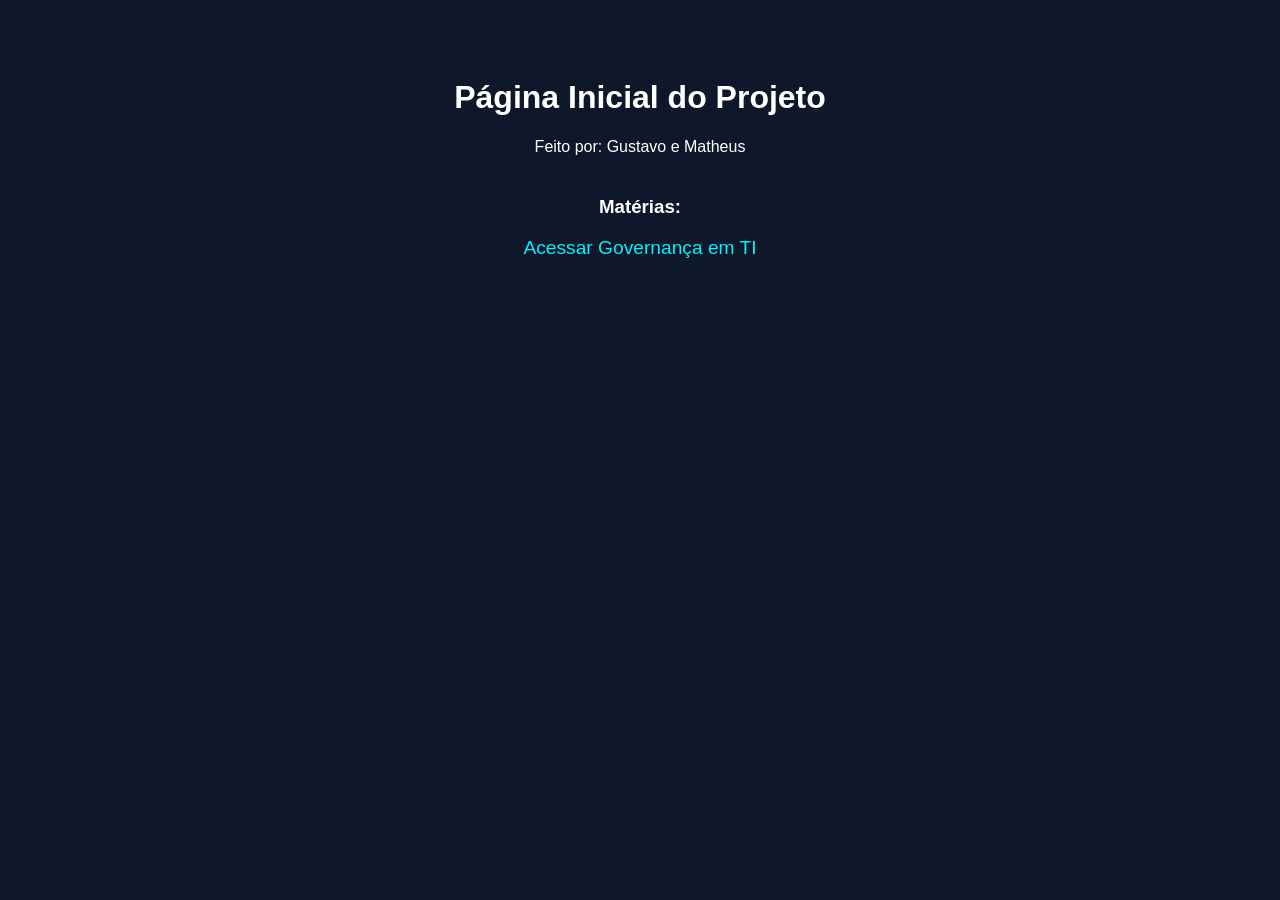
<file: index.html>
<!doctype html>
<html lang="pt-BR">
<head>
    <meta charset="utf-8">
    <meta name="viewport" content="width=device-width, initial-scale=1">
    <title>Trabalho APS 2 - Sistemas de Informação</title>
</head>
<body style="background-color: #0f172a; color: white; font-family: sans-serif; text-align: center; padding-top: 50px;">
    
    <h1>Página Inicial do Projeto</h1>
    <p>Feito por: Gustavo e Matheus</p>

    <div style="margin-top: 40px;">
        <h3>Matérias:</h3>
        <a href="governanca-em-ti/index.html" style="color: #00f2fe; text-decoration: none; font-size: 1.2rem;">Acessar Governança em TI</a>
    </div>

</body>
</html>
</file>
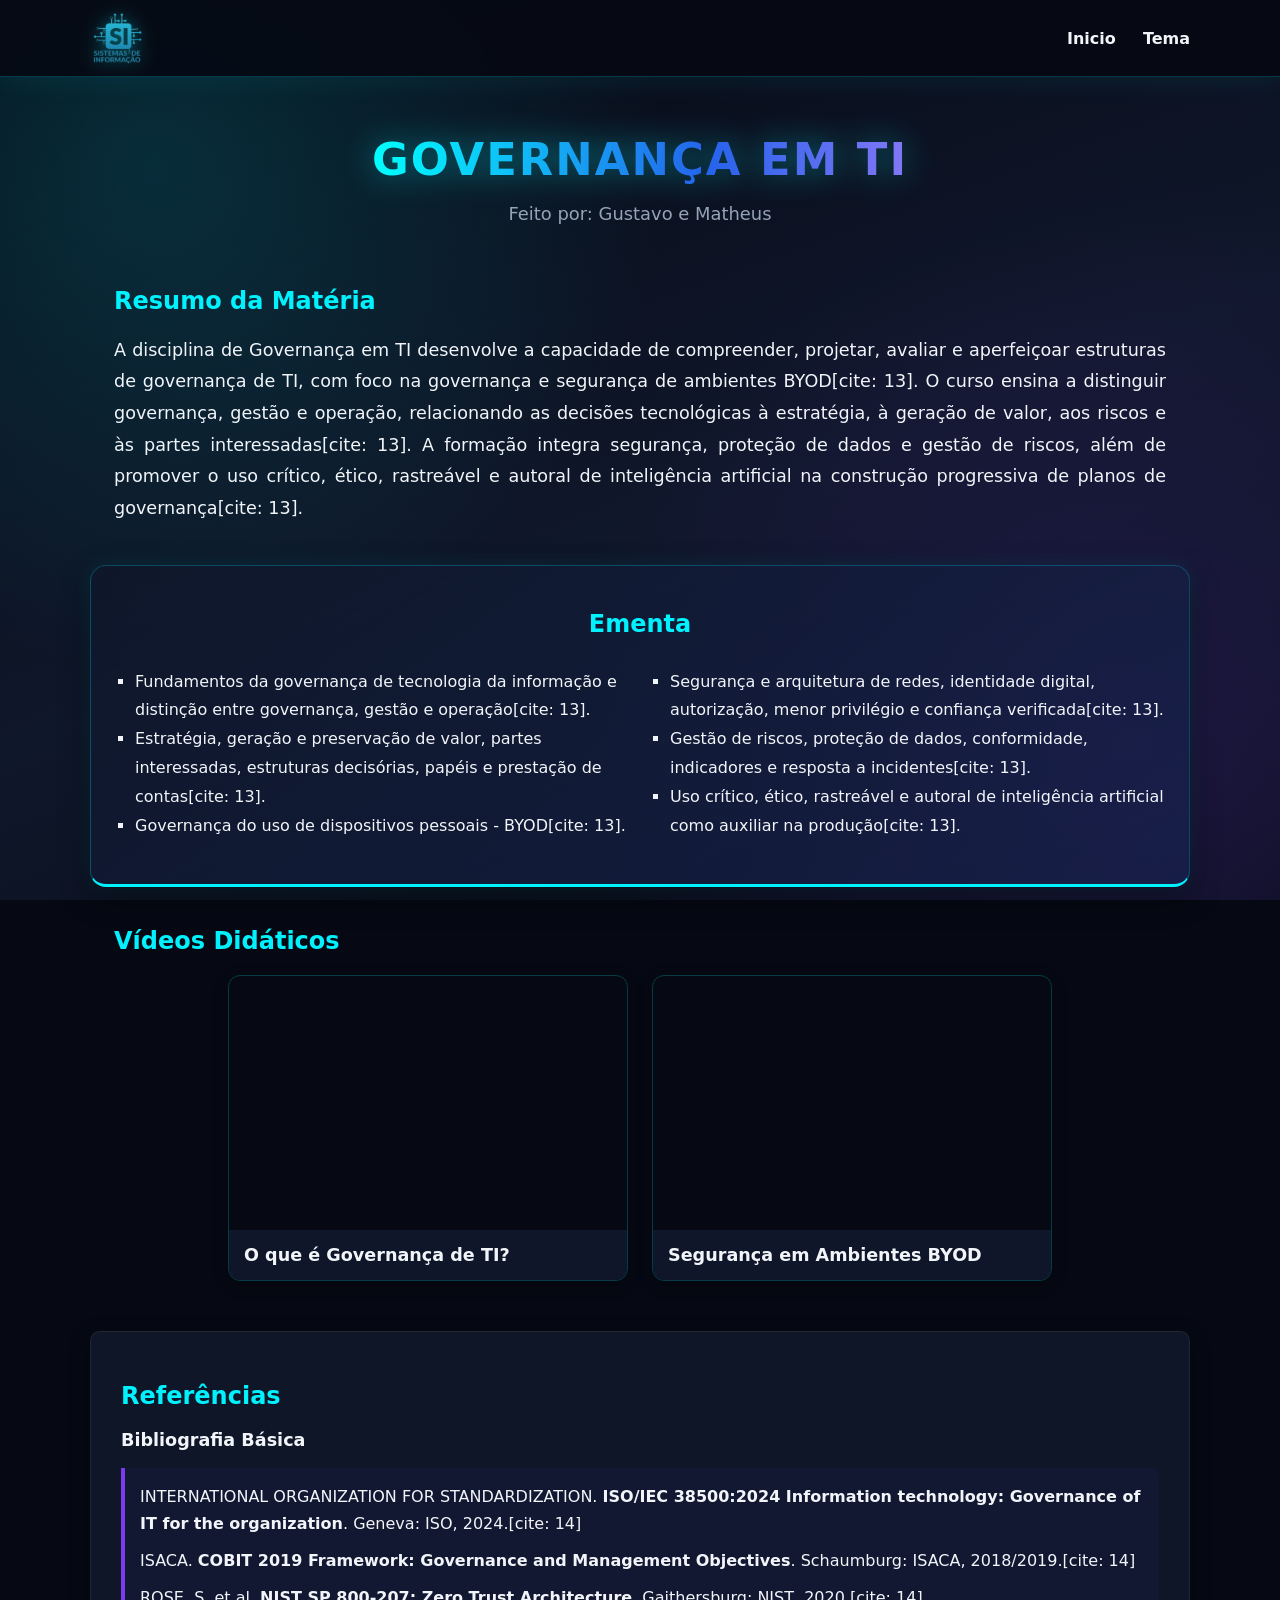
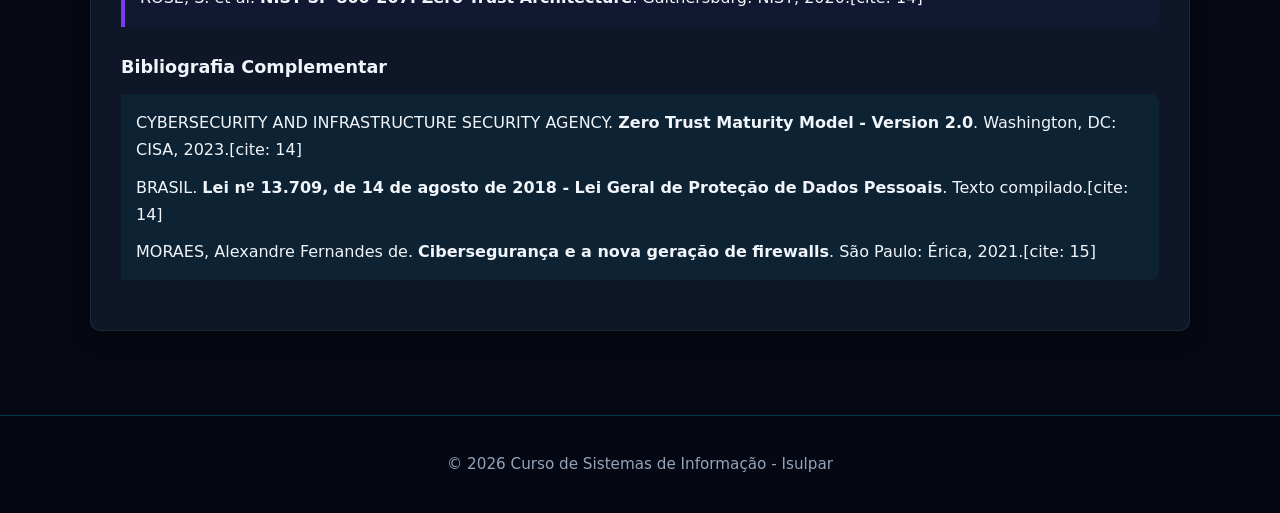
<file: governanca-em-ti/index.html>
<!doctype html>
<html lang="pt-BR">
<head>
    <meta charset="utf-8">
    <meta name="viewport" content="width=device-width, initial-scale=1">
    <title>Governança em TI</title>
    <link rel="stylesheet" href="style.css">
    <link rel="icon" href="../img/icon.png" type="image/x-icon">
    <script src="script.js" defer></script>
</head>
<body>
    <script>
        if (localStorage.getItem('tema') === 'claro') {
            document.body.classList.add('tema-claro');
        }
    </script>
    <header class="topo">
        <div class="container-topo">
            <a href="../index.html" class="link-logo" aria-label="Sistemas de Informação Inicio">
                <img src="../img/logo-si.png" alt="Logo de Sistemas de Informação" class="logo-principal">
            </a>
            <nav aria-label="Navegação Principal">
                <a href="../index.html">Inicio</a>
                <button id="btn-tema" type="button">Tema</button>
            </nav>
        </div>
    </header>

    <main class="conteudo">
        <section class="hero-curso">
            <h1 class="titulo-onda">Governança em TI</h1>
            <p class="tema-claro">Feito por: Gustavo e Matheus</p>
        </section>

        <!-- 1º Resumo da Matéria -->
        <section class="secao-transparente">
            <h2 class="inverter-titulo titulo-destaque">Resumo da Matéria</h2>
            <p class="inverter-texto texto-justificado">
                A disciplina de Governança em TI desenvolve a capacidade de compreender, projetar, avaliar e aperfeiçoar estruturas de governança de TI, com foco na governança e segurança de ambientes BYOD[cite: 13]. O curso ensina a distinguir governança, gestão e operação, relacionando as decisões tecnológicas à estratégia, à geração de valor, aos riscos e às partes interessadas[cite: 13]. A formação integra segurança, proteção de dados e gestão de riscos, além de promover o uso crítico, ético, rastreável e autoral de inteligência artificial na construção progressiva de planos de governança[cite: 13].
            </p>
        </section>

        <!-- 2º Ementa (Box Escura) -->
        <section class="box-escura">
            <h2>Ementa</h2>
            <div class="grid-ementa">
                <div>
                    <ul class="lista-ementa">
                        <li>Fundamentos da governança de tecnologia da informação e distinção entre governança, gestão e operação[cite: 13].</li>
                        <li>Estratégia, geração e preservação de valor, partes interessadas, estruturas decisórias, papéis e prestação de contas[cite: 13].</li>
                        <li>Governança do uso de dispositivos pessoais - BYOD[cite: 13].</li>
                    </ul>
                </div>
                <div>
                    <ul class="lista-ementa">
                        <li>Segurança e arquitetura de redes, identidade digital, autorização, menor privilégio e confiança verificada[cite: 13].</li>
                        <li>Gestão de riscos, proteção de dados, conformidade, indicadores e resposta a incidentes[cite: 13].</li>
                        <li>Uso crítico, ético, rastreável e autoral de inteligência artificial como auxiliar na produção[cite: 13].</li>
                    </ul>
                </div>
            </div>
        </section>

        <!-- 3º Vídeos Didáticos -->
        <section class="secao-transparente mt-40">
            <h2 class="inverter-titulo titulo-destaque">Vídeos Didáticos</h2>
            <div class="videos-container">
                <div class="video-card">
                    <iframe width="100%" height="250" src="https://www.youtube.com/embed/e_P8nK9m9C0" title="YouTube video player" frameborder="0" allow="accelerometer; autoplay; clipboard-write; encrypted-media; gyroscope; picture-in-picture; web-share" allowfullscreen></iframe>
                    <div class="video-titulo-container">
                        <h3>O que é Governança de TI?</h3>
                    </div>
                </div>
                <div class="video-card">
                    <iframe width="100%" height="250" src="https://www.youtube.com/embed/yFjKntc7sHw" title="YouTube video player" frameborder="0" allow="accelerometer; autoplay; clipboard-write; encrypted-media; gyroscope; picture-in-picture; web-share" allowfullscreen></iframe>
                    <div class="video-titulo-container">
                        <h3>Segurança em Ambientes BYOD</h3>
                    </div>
                </div>
            </div>
        </section>

        <!-- 4º Referências ABNT -->
        <section class="referencias-container">
            <h2 class="titulo-destaque">Referências</h2>
            
            <h3 class="subtitulo-referencia">Bibliografia Básica</h3>
            <div class="referencia-item basica">
                <p>INTERNATIONAL ORGANIZATION FOR STANDARDIZATION. <strong>ISO/IEC 38500:2024 Information technology: Governance of IT for the organization</strong>. Geneva: ISO, 2024.[cite: 14]</p>
                <p>ISACA. <strong>COBIT 2019 Framework: Governance and Management Objectives</strong>. Schaumburg: ISACA, 2018/2019.[cite: 14]</p>
                <p>ROSE, S. et al. <strong>NIST SP 800-207: Zero Trust Architecture</strong>. Gaithersburg: NIST, 2020.[cite: 14]</p>
            </div>

            <h3 class="subtitulo-referencia complementar">Bibliografia Complementar</h3>
            <div class="referencia-item complementar">
                <p>CYBERSECURITY AND INFRASTRUCTURE SECURITY AGENCY. <strong>Zero Trust Maturity Model - Version 2.0</strong>. Washington, DC: CISA, 2023.[cite: 14]</p>
                <p>BRASIL. <strong>Lei nº 13.709, de 14 de agosto de 2018 - Lei Geral de Proteção de Dados Pessoais</strong>. Texto compilado.[cite: 14]</p>
                <p>MORAES, Alexandre Fernandes de. <strong>Cibersegurança e a nova geração de firewalls</strong>. São Paulo: Érica, 2021.[cite: 15]</p>
            </div>
        </section>
    </main>

    <footer class="rodape">
        <p>&copy; 2026 Curso de Sistemas de Informação - Isulpar</p>
    </footer>
</body>
</html>
</file>
<file: governanca-em-ti/style.css>
:root {
    --bg-escuro-1: #060913;
    --bg-escuro-2: #0f172a;
    --bg-card: rgba(17, 25, 45, 0.85);
    --neon-ciano: #00f2fe;
    --neon-azul: #34facfe;
    --neon-roxo: #7c3aed;
    --texto-claro: #f1f5f9;
    --texto-suave: #94a3b8;
    --borda-sutil: rgba(0, 242, 254, 0.22);
    --foco: #f59e0b;
}

* {
    box-sizing: border-box;
}

body {
    margin: 0;
    font-family: 'Segoe UI', system-ui, Arial, sans-serif;
    color: var(--texto-claro);
    background-color: var(--bg-escuro-1);
    background-image:
        radial-gradient(circle at 12% 18%, rgba(0, 242, 254, 0.14) 0%, transparent 38%),
        radial-gradient(circle at 88% 82%, rgba(124, 58, 237, 0.16) 0%, transparent 42%),
        linear-gradient(160deg, var(--bg-escuro-1) 0%, var(--bg-escuro-2) 55%, #090d1a 100%);
    background-attachment: fixed;
    display: flex;
    flex-direction: column;
    min-height: 100vh;
}

body.tema-claro {
    background-color: #f1f5f9;
    background-image: none;
    --bg-card: #11192d;
    color: #0f172a;
    --texto-suave: #1e293b;
}

body.tema-claro header.topo,
body.tema-claro footer.rodape {
    background: #060913;
    color: #94a3b8;
}

header.topo {
    background: rgba(6, 9, 19, 0.88);
    backdrop-filter: blur(10px);
    color: var(--texto-claro);
    padding: 12px 24px;
    border-bottom: 1px solid var(--borda-sutil);
    box-shadow: 0 4px 25px rgba(0, 242, 254, 0.08);
    position: sticky;
    top: 0;
    z-index: 100;
}

.container-topo {
    width: min(1100px, 92%);
    margin: 0 auto;
    display: flex;
    justify-content: space-between;
    align-items: center;
    flex-wrap: wrap;
    gap: 15px;
}

.link-logo {
    display: flex;
    align-items: center;
    text-decoration: none;
    transition: transform 0.25s ease;
    background: transparent !important;
}

.link-logo:hover {
    transform: scale(1.05);
}

.logo-principal {
    height: 52px;
    width: auto;
    display: block;
    background-color: transparent !important;
    mix-blend-mode: screen;
    border: none !important;
    filter: drop-shadow(0 0 8px rgba(0, 242, 254, 0.45));
}

header.topo nav a,
header.topo nav button {
    color: var(--texto-claro);
    text-decoration: none;
    margin-left: 22px;
    font-weight: 600;
    font-family: inherit;
    font-size: 1rem;
    background: transparent;
    border: none;
    padding: 0;
    cursor: pointer;
    transition: color 0.25s ease, text-shadow 0.25s ease;
}

header.topo nav a:hover,
header.topo nav button:hover {
    color: var(--neon-ciano);
    text-shadow: 0 0 10px rgba(0, 242, 254, 0.8);
}

main {
    width: min(1100px, 92%);
    margin: 36px auto;
    flex: 1;
}

.hero-curso {
    text-align: center;
    padding: 20px 24px;
    margin-bottom: 38px;
    background: transparent !important;
    border: none !important;
    box-shadow: none !important;
}

.hero-curso p {
    font-size: 1.12rem;
    color: var(--texto-suave);
    max-width: 720px;
    margin: 0 auto;
    line-height: 1.6;
}

.hero-curso h1.titulo-onda {
    display: inline-block;
    font-size: 2.8rem;
    margin: 0 0 14px 0;
    text-transform: uppercase;
    letter-spacing: 2px;
    font-weight: 900;
    background: linear-gradient(90deg, #00ffff 0%, #2563eb 25%, #c084fc 50%, #ec4899 75%, #00ffff 100%);
    background-size: 250% auto;
    -webkit-background-clip: text;
    background-clip: text;
    color: transparent;
    filter: drop-shadow(0 0 16px rgba(0, 242, 254, 0.45));
    animation: ondaCores 3s ease-in-out infinite alternate;
}

@keyframes ondaCores {
    0% {
        background-position: 0% 50%;
    }
    100% {
        background-position: 100% 50%;
    }
}

section.secao-materia {
    padding: 20px 24px;
    margin: 20px 0;
    background: var(--bg-card);
    border-radius: 10px;
    border: 1px solid rgba(255, 255, 255, 0.07);
    border-left: 4px solid var(--neon-ciano);
    box-shadow: 0 6px 20px rgba(0, 0, 0, 0.35);
    color: var(--texto-claro);
}

section.secao-materia h2 {
    color: var(--neon-ciano);
    margin-top: 0;
}

.img-conteudo {
    display: block;
    margin: 18px auto;
    max-width: 100%;
    height: auto;
    border-radius: 10px;
    border: 1px solid var(--borda-sutil);
}

a:focus-visible,
button:focus-visible {
    outline: 4px solid var(--foco);
    outline-offset: 3px;
}

footer.rodape {
    background: rgba(6, 9, 19, 0.95);
    color: var(--texto-suave);
    text-align: center;
    padding: 24px;
    margin-top: 48px;
    border-top: 1px solid var(--borda-sutil);
    font-size: 0.95rem;
}

@media (max-width: 560px) {
    .logo-principal {
        height: 44px;
    }
    .hero-curso h1.titulo-onda {
        font-size: 1.7rem;
    }
}

/* ================================
   ESTILOS DOS TÓPICOS DA MATÉRIA
   ================================ */

/* Inversão de cores no tema claro */
body.tema-claro .inverter-texto {
    color: #1e293b !important;
}
body.tema-claro .inverter-titulo {
    color: #0f172a !important;
}
body.tema-claro .texto-justificado:not(.inverter-texto) {
    color: #1e293b;
}

/* Utilitários */
.mt-40 {
    margin-top: 40px;
}
.titulo-destaque {
    color: var(--neon-ciano);
    margin-bottom: 20px;
}

/* 1º e 3º Tópicos: Estrutura Transparente */
.secao-transparente {
    background: transparent;
    border: none;
    box-shadow: none;
    padding: 0 24px;
}
.texto-justificado {
    line-height: 1.8;
    font-size: 1.1rem;
    text-align: justify;
    color: var(--texto-claro);
}

/* 2º Tópico: Box Escura da Ementa */
.box-escura {
    background: linear-gradient(145deg, rgba(15, 23, 42, 0.9), rgba(23, 37, 84, 0.6));
    border-radius: 16px;
    border: 1px solid var(--borda-sutil);
    border-bottom: 3px solid var(--neon-ciano);
    box-shadow: 0 10px 30px rgba(0, 0, 0, 0.45), 0 0 20px rgba(0, 242, 254, 0.1);
    margin-top: 40px;
    padding: 44px 24px;
    color: var(--texto-claro) !important;
}
.box-escura h2 {
    color: var(--neon-ciano) !important;
    text-align: center;
    margin-bottom: 30px;
    margin-top: 0;
}
.grid-ementa {
    display: grid;
    grid-template-columns: repeat(auto-fit, minmax(300px, 1fr));
    gap: 20px;
}
.lista-ementa {
    line-height: 1.8;
    list-style-type: square;
    margin: 0;
    padding-left: 20px;
}

/* 3º Tópico: Grid de Vídeos */
.videos-container {
    display: flex;
    gap: 24px;
    flex-wrap: wrap;
    justify-content: center;
}
.video-card {
    flex: 1;
    min-width: 300px;
    max-width: 400px;
    border-radius: 12px;
    overflow: hidden;
    border: 1px solid var(--borda-sutil);
    box-shadow: 0 4px 15px rgba(0,0,0,0.3);
}
.video-titulo-container {
    padding: 15px;
    background: var(--bg-card);
    color: var(--texto-claro) !important;
}
.video-titulo-container h3 {
    margin: 0;
    font-size: 1.1rem;
    color: inherit;
}

/* 4º Tópico: Box de Referências */
.referencias-container {
    margin-top: 50px;
    background: var(--bg-card);
    padding: 30px;
    border-radius: 10px;
    color: var(--texto-claro);
    border: 1px solid rgba(255, 255, 255, 0.07);
    box-shadow: 0 6px 20px rgba(0, 0, 0, 0.35);
}
.subtitulo-referencia {
    font-size: 1.1rem;
    margin-top: 20px;
}
.subtitulo-referencia.complementar {
    margin-top: 30px;
}
.referencia-item {
    padding-left: 15px;
    margin-bottom: 20px;
    line-height: 1.7;
    padding: 15px;
    border-radius: 0 8px 8px 0;
}
.referencia-item.basica {
    border-left: 4px solid var(--neon-roxo);
    background: rgba(124, 58, 237, 0.05);
}
.referencia-item.complementar {
    border-left: 4px solid var(--neon-azul);
    background: rgba(0, 242, 254, 0.05);
}
.referencia-item p {
    margin: 0 0 10px 0;
}
.referencia-item p:last-child {
    margin: 0;
}
</file>
